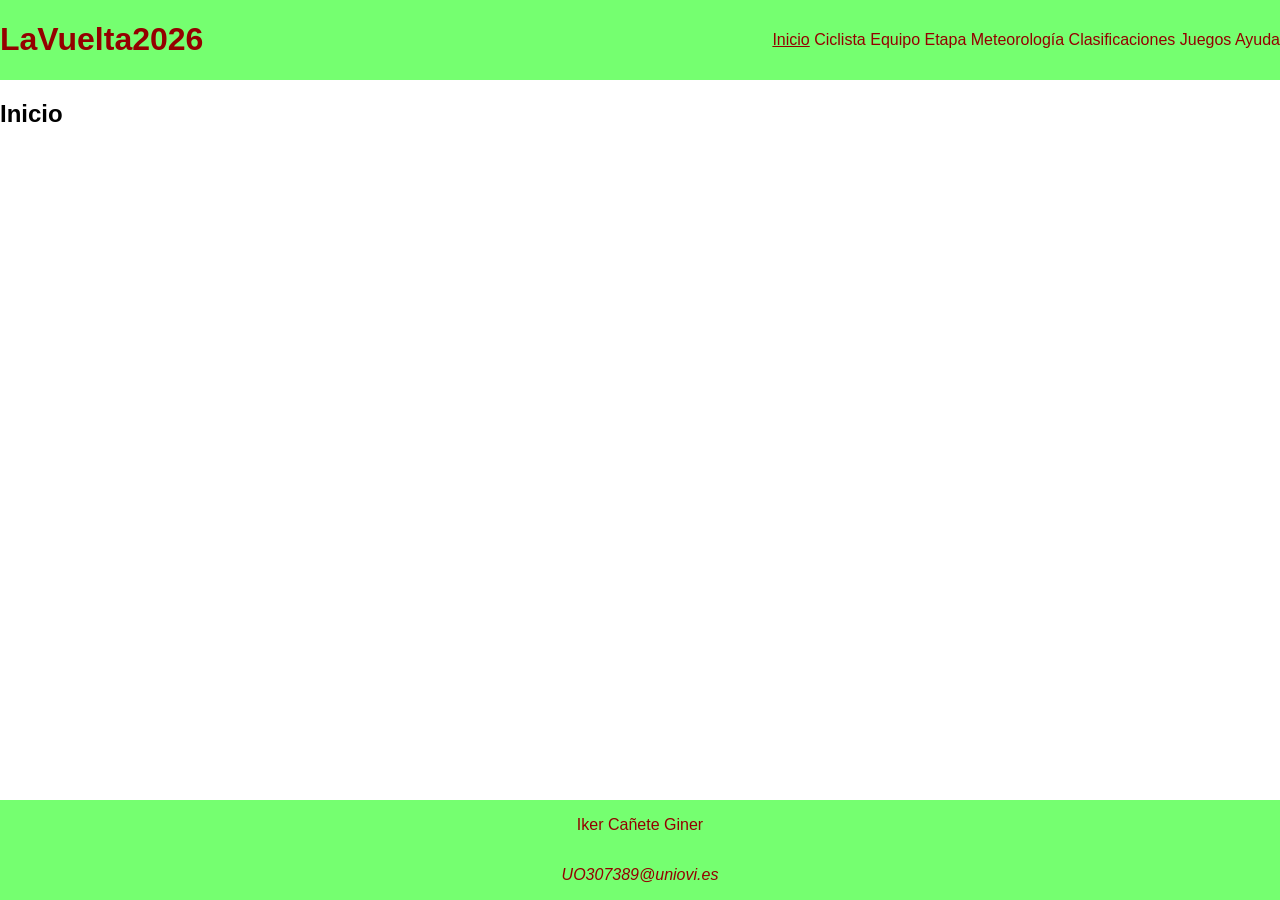
<file: index.html>
<!DOCTYPE HTML>

<html lang="es">
<head>
    <!-- Datos que describen el documento -->
    <meta charset="UTF-8" />
    <title>LaVuelta2026</title>

    <meta name="author" content="Iker Cañete Giner" />
    <meta name="description" content="Documento index del proyecto LaVuelta2026" />
    
    <meta name ="viewport" content ="width=device-width, initial-scale=1.0" />

    <!--Enlace a las hojas de estilo-->
    <link rel="stylesheet" type="text/css" href="estilo/estilo.css" />
    <link rel="stylesheet" type="text/css" href="estilo/layout.css" />
    <link rel="icon" href="multimedia/favicon.ico" />
</head>

<body>
   <!-- contenido de index.html  -->
    <header>
        <h1><a href="index.html">LaVuelta2026</a></h1>
        <nav>
            <a href="index.html" title="Menú principal" aria-current="page">Inicio</a>
            <a href="ciclista.html" title="Página del ciclista seleccionado">Ciclista</a>
            <a href="equipo.html" title="Página de equipo del ciclista">Equipo</a>
            <a href="etapa.html" title="Página de Etapa 13">Etapa</a>
            <a href="meteorologia.html" title="Página de la meteorologia">Meteorología</a>
            <a href="clasificaciones.html" title="Página de las clasificaciones">Clasificaciones</a>
            <a href="juegos.html" title="Página de juegos">Juegos</a>
            <a href="ayuda.html" title="Página de ayuda">Ayuda</a>
        </nav>
    </header>

    <main>
    <h2>Inicio</h2>
    </main>
    <footer>
        <p>Iker Cañete Giner</p>
        <address><p><a href="mailto:UO307389@uniovi.es">UO307389@uniovi.es</a></p></address>
    </footer>
</body>
</html>
</file>
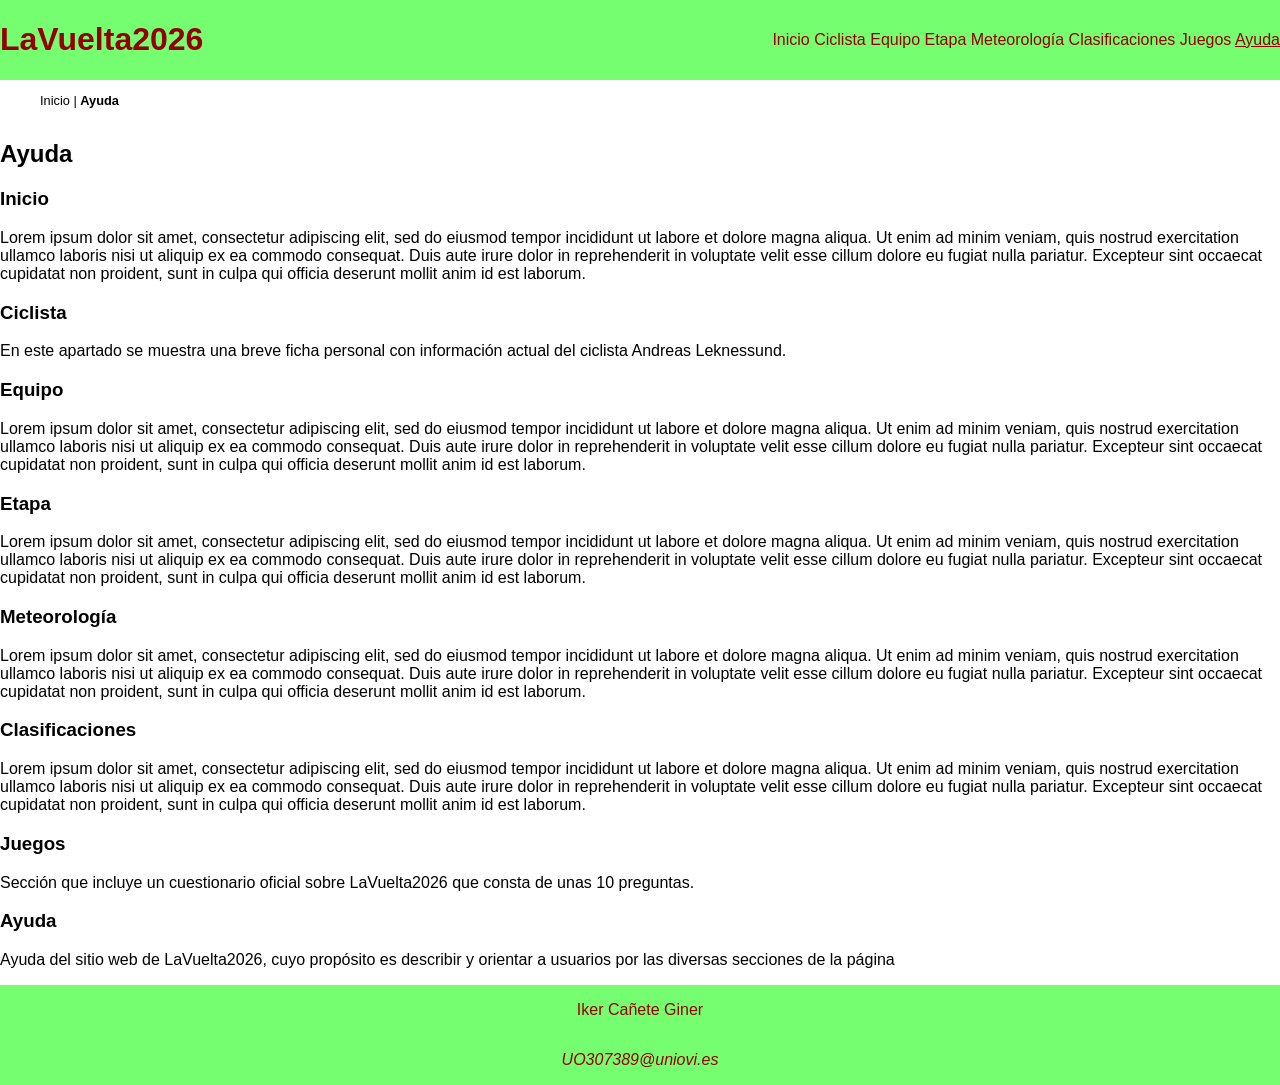
<file: ayuda.html>
<!DOCTYPE HTML>

<html lang="es">
<head>
    <!-- Datos que describen el documento -->
    <meta charset="UTF-8" />
    <title>LaVuelta2026:Ayuda</title>

    <meta name="author" content="Iker Cañete Giner" />
    <meta name="description" content="Documento ayuda.html del proyecto LaVuelta2026" />
   
    <meta name ="viewport" content ="width=device-width, initial-scale=1.0" />

    <!--Enlace a las hojas de estilo-->
    <link rel="stylesheet" type="text/css" href="estilo/estilo.css" />
    <link rel="stylesheet" type="text/css" href="estilo/layout.css" />
    <link rel="icon" href="multimedia/favicon.ico" />
</head>

<body>
   <!-- contenido de ayuda.html  -->
    <header>
        <h1><a href="index.html">LaVuelta2026</a></h1>
        <nav>
            <a href="index.html" title="Menú principal">Inicio</a>
            <a href="ciclista.html" title="Página del ciclista seleccionado">Ciclista</a>
            <a href="equipo.html" title="Página de equipo del ciclista">Equipo</a>
            <a href="etapa.html" title="Página de Etapa 13">Etapa</a>
            <a href="meteorologia.html" title="Página de la meteorologia">Meteorología</a>
            <a href="clasificaciones.html" title="Página de las clasificaciones">Clasificaciones</a>
            <a href="juegos.html" title="Página de juegos">Juegos</a>
            <a href="ayuda.html" title="Página de ayuda" aria-current="page">Ayuda</a>
        </nav>
    </header>

    <nav aria-label=”migas”>
        <ol>
            <li><a href="index.html"></a>Inicio</li>
            <li>|</li>
            <li>Ayuda</li>
        </ol>
    </nav>

    <main>
    <h2>Ayuda</h2>

    <section>
        <h3>Inicio</h3>
        <p>Lorem ipsum dolor sit amet, consectetur adipiscing elit, sed do eiusmod tempor incididunt ut
        labore et dolore magna aliqua. Ut enim ad minim veniam, quis nostrud exercitation ullamco
        laboris nisi ut aliquip ex ea commodo consequat. Duis aute irure dolor in reprehenderit in
        voluptate velit esse cillum dolore eu fugiat nulla pariatur. Excepteur sint occaecat cupidatat non
        proident, sunt in culpa qui officia deserunt mollit anim id est laborum.</p>
        <h3>Ciclista</h3>
        <p>En este apartado se muestra una breve ficha personal con información actual del ciclista Andreas Leknessund.</p>
        <h3>Equipo</h3>
        <p>Lorem ipsum dolor sit amet, consectetur adipiscing elit, sed do eiusmod tempor incididunt ut
        labore et dolore magna aliqua. Ut enim ad minim veniam, quis nostrud exercitation ullamco
        laboris nisi ut aliquip ex ea commodo consequat. Duis aute irure dolor in reprehenderit in
        voluptate velit esse cillum dolore eu fugiat nulla pariatur. Excepteur sint occaecat cupidatat non
        proident, sunt in culpa qui officia deserunt mollit anim id est laborum.</p>
        <h3>Etapa</h3>
        <p>Lorem ipsum dolor sit amet, consectetur adipiscing elit, sed do eiusmod tempor incididunt ut
        labore et dolore magna aliqua. Ut enim ad minim veniam, quis nostrud exercitation ullamco
        laboris nisi ut aliquip ex ea commodo consequat. Duis aute irure dolor in reprehenderit in
        voluptate velit esse cillum dolore eu fugiat nulla pariatur. Excepteur sint occaecat cupidatat non
        proident, sunt in culpa qui officia deserunt mollit anim id est laborum.</p>
        <h3>Meteorología</h3>
        <p>Lorem ipsum dolor sit amet, consectetur adipiscing elit, sed do eiusmod tempor incididunt ut
        labore et dolore magna aliqua. Ut enim ad minim veniam, quis nostrud exercitation ullamco
        laboris nisi ut aliquip ex ea commodo consequat. Duis aute irure dolor in reprehenderit in
        voluptate velit esse cillum dolore eu fugiat nulla pariatur. Excepteur sint occaecat cupidatat non
        proident, sunt in culpa qui officia deserunt mollit anim id est laborum.</p>
        <h3>Clasificaciones</h3>
        <p>Lorem ipsum dolor sit amet, consectetur adipiscing elit, sed do eiusmod tempor incididunt ut
        labore et dolore magna aliqua. Ut enim ad minim veniam, quis nostrud exercitation ullamco
        laboris nisi ut aliquip ex ea commodo consequat. Duis aute irure dolor in reprehenderit in
        voluptate velit esse cillum dolore eu fugiat nulla pariatur. Excepteur sint occaecat cupidatat non
        proident, sunt in culpa qui officia deserunt mollit anim id est laborum.</p>
        <h3>Juegos</h3>
        <p>Sección que incluye un cuestionario oficial sobre LaVuelta2026 que consta de unas 10 preguntas.</p>
        <h3>Ayuda</h3>
        <p>Ayuda del sitio web de LaVuelta2026, cuyo propósito es describir y orientar a usuarios por las diversas secciones de la página</p>
    </section>
    </main>
    <footer>
        <p>Iker Cañete Giner</p>
        <address><p><a href="mailto:UO307389@uniovi.es">UO307389@uniovi.es</a></p></address>
    </footer>
</body>
</html>
</file>
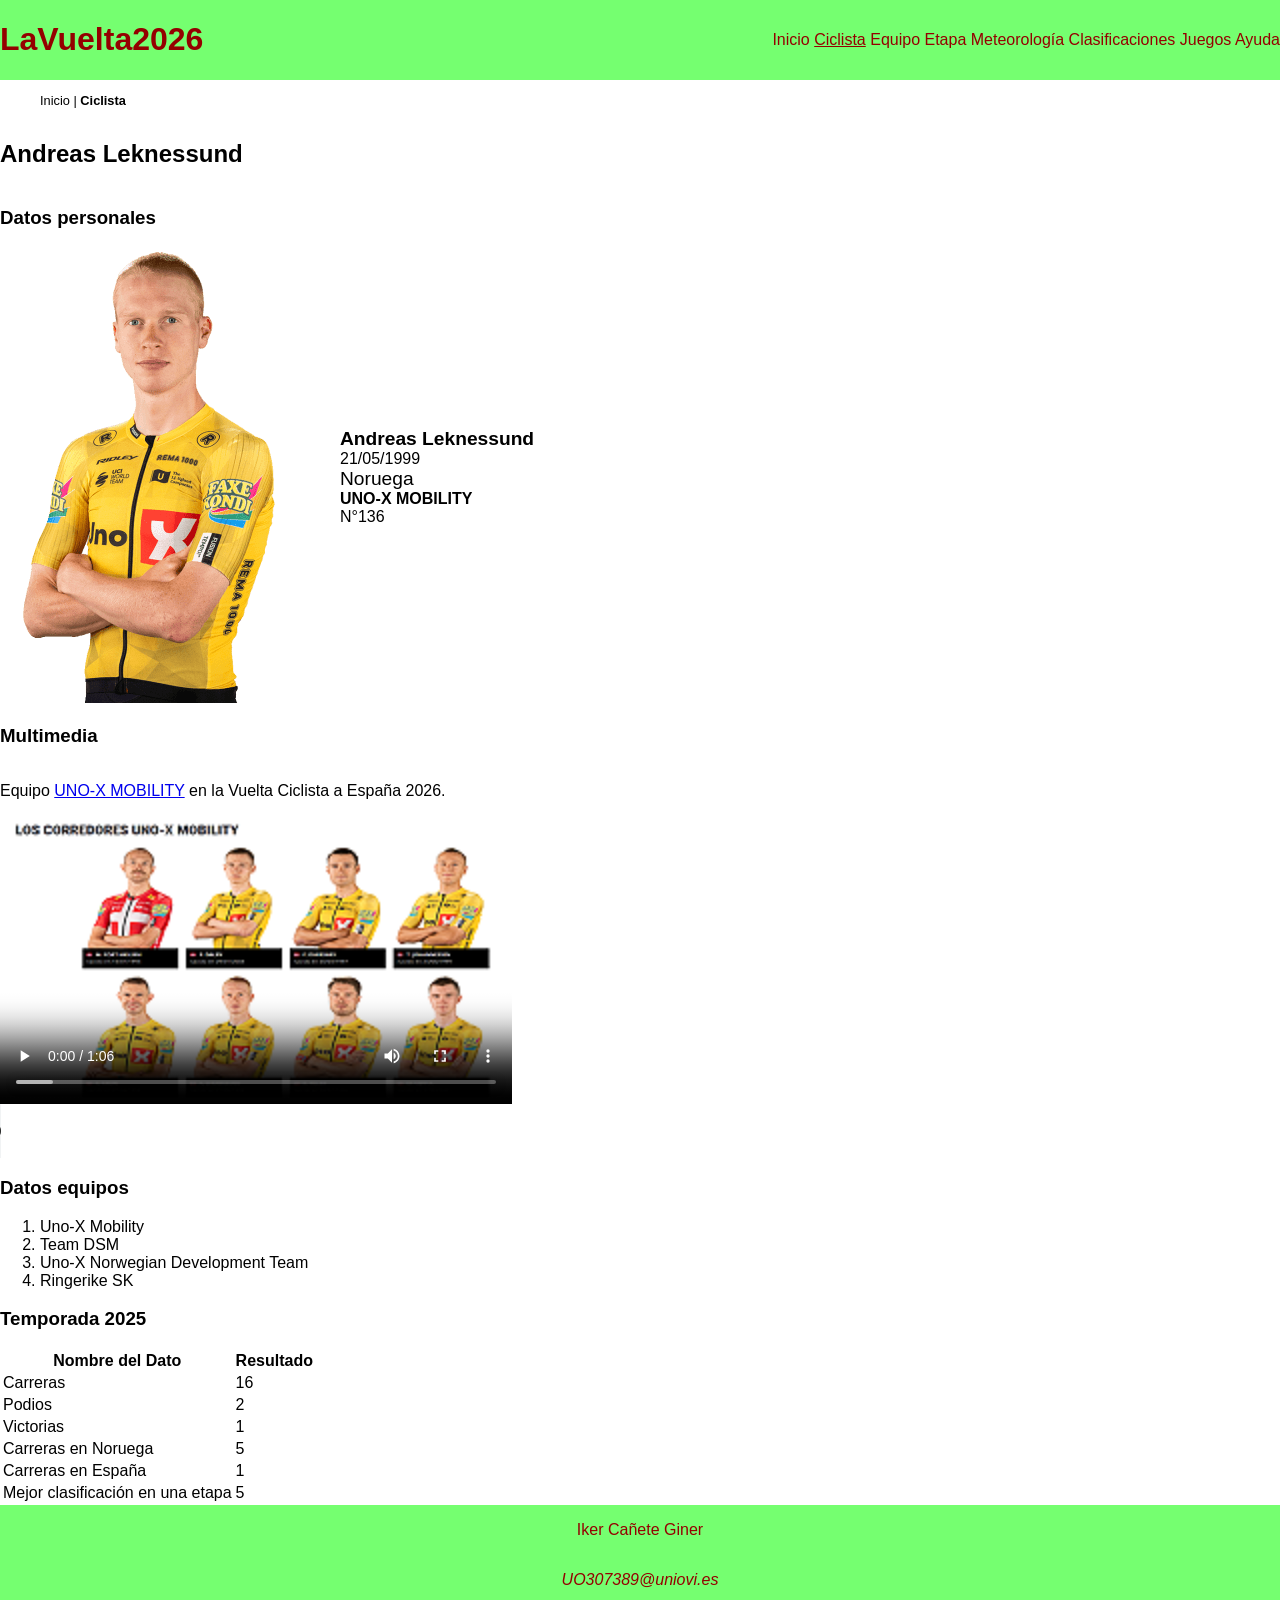
<file: ciclista.html>
<!DOCTYPE HTML>

<html lang="es">
<head>
    <!-- Datos que describen el documento -->
    <meta charset="UTF-8" />
    <title>LaVuelta2026:Ciclista</title>

    <meta name="author" content="Iker Cañete Giner" />
    <meta name="description" content="Documento cilcista.html del proyecto LaVuelta2026" />
    
    <meta name ="viewport" content ="width=device-width, initial-scale=1.0" />

    <!--Enlace a las hojas de estilo-->
    <link rel="stylesheet" type="text/css" href="estilo/estilo.css" />
    <link rel="stylesheet" type="text/css" href="estilo/layout.css" />
    <link rel="icon" href="multimedia/favicon.ico" />
</head>

<body>
   <!-- contenido de ciclista.html  -->
    <header>
        <h1><a href="index.html">LaVuelta2026</a></h1>
        <nav>
            <a href="index.html" title="Menú principal">Inicio</a>
            <a href="ciclista.html" title="Página del ciclista seleccionado" aria-current="page">Ciclista</a>
            <a href="equipo.html" title="Página de equipo del ciclista">Equipo</a>
            <a href="etapa.html" title="Página de Etapa 13">Etapa</a>
            <a href="meteorologia.html" title="Página de la meteorologia">Meteorología</a>
            <a href="clasificaciones.html" title="Página de las clasificaciones">Clasificaciones</a>
            <a href="juegos.html" title="Página de juegos">Juegos</a>
            <a href="ayuda.html" title="Página de ayuda">Ayuda</a>
        </nav>
    </header>

    <nav aria-label=”migas”>
        <ol>
            <li><a href="index.html"></a>Inicio</li>
            <li>|</li>
            <li>Ciclista</li>
        </ol>
    </nav>

    <main>
    <h2>Andreas Leknessund</h2>

    <section>
        <h3>Datos personales</h3>

        <ul>
            <li>Andreas Leknessund</li>
            <li>21/05/1999</li>
            <li>Noruega</li>
            <li>UNO-X MOBILITY</li>
            <li>N°136</li>
        </ul>

        <picture>
            <source srcset="multimedia/ciclista_2.png" media="(max-width: 1024px)" width="300" height="316">
            <source srcset="multimedia/ciclista_3.png" media="(max-width: 768px)" width="221" height="225">
            <img src="multimedia/ciclista.png" width="300" height="455" alt="Fotografía de Andreas Leknessund"/>
        </picture>
    </section>

    <section>
        <h3>Multimedia</h3>
        <p>Equipo <a href="https://www.lavuelta.es/es/equipo/UXM/uno-x-mobility">UNO-X MOBILITY</a> en la Vuelta Ciclista a España 2026.</p>
        <video controls poster="multimedia/poster.png">
            <source src="multimedia/presentacion.mp4" type="video/mp4">
            <source src="multimedia/presentacion.webm" type="video/webm">

        </video>
        <audio controls>
            <source src="multimedia/historia.mp3" type="audio/mpeg">
            <source src="multimedia/historia.wav" type="audio/wav">
        </audio>
    </section>

    <section>
        <h3>Datos equipos</h3>

        <ol>
            <li>Uno-X Mobility</li>
            <li>Team DSM</li>
            <li>Uno-X Norwegian Development Team</li>
            <li>Ringerike SK</li>
        </ol>
    </section>

    <section>
        <h3>Temporada 2025</h3>
        <table>
            <tr>
                <th id="dtnm" scope="col">Nombre del Dato</th>
                <th id="res" scope="col">Resultado</th>
            </tr>
            <tr>
                <td headers="dtnm">Carreras</td>
                <td headers="res">16</td>
            </tr>
            <tr>
                <td headers="dtnm">Podios</td>
                <td headers="res">2</td>
            </tr>
            <tr>
                <td headers="dtnm">Victorias</td>
                <td headers="res">1</td>
            </tr>
            <tr>
                <td headers="dtnm">Carreras en Noruega</td>
                <td headers="res">5</td>
            </tr>
            <tr>
                <td headers="dtnm">Carreras en España</td>
                <td headers="res">1</td>
            </tr>
            <tr>
                <td headers="dtnm">Mejor clasificación en una etapa</td>
                <td headers="res">5</td>
            </tr>
        </table>
    </section>
    </main>
    <footer>
        <p>Iker Cañete Giner</p>
        <address><p><a href="mailto:UO307389@uniovi.es">UO307389@uniovi.es</a></p></address>
    </footer>
</body>
</html>
</file>
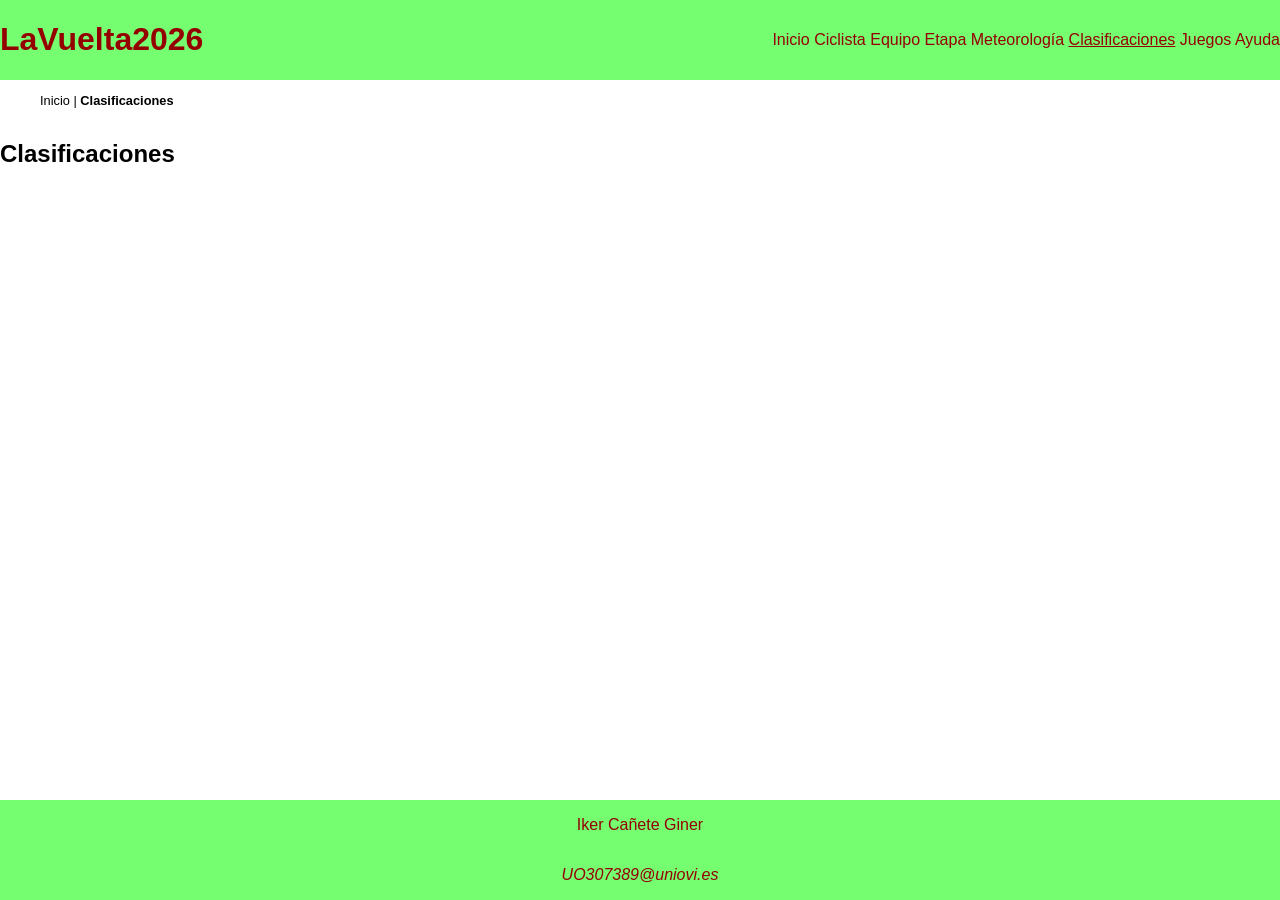
<file: clasificaciones.html>
<!DOCTYPE HTML>

<html lang="es">
<head>
    <!-- Datos que describen el documento -->
    <meta charset="UTF-8" />
    <title>LaVuelta2026: Clasificaciones</title>

    <meta name="author" content="Iker Cañete Giner" />
    <meta name="description" content="Documento clasificaciones.html del proyecto LaVuelta2026" />

    <meta name ="viewport" content ="width=device-width, initial-scale=1.0" />

    <!--Enlace a las hojas de estilo-->
    <link rel="stylesheet" type="text/css" href="estilo/estilo.css" />
    <link rel="stylesheet" type="text/css" href="estilo/layout.css" />
    <link rel="icon" href="multimedia/favicon.ico" />
</head>

<body>
   <!-- contenido de clasificaciones.html  -->
    <header>
        <h1><a href="index.html">LaVuelta2026</a></h1>
        <nav>
            <a href="index.html" title="Menú principal">Inicio</a>
            <a href="ciclista.html" title="Página del ciclista seleccionado">Ciclista</a>
            <a href="equipo.html" title="Página de equipo del ciclista">Equipo</a>
            <a href="etapa.html" title="Página de Etapa 13">Etapa</a>
            <a href="meteorologia.html" title="Página de la meteorologia">Meteorología</a>
            <a href="clasificaciones.html" title="Página de las clasificaciones" aria-current="page">Clasificaciones</a>
            <a href="juegos.html" title="Página de juegos">Juegos</a>
            <a href="ayuda.html" title="Página de ayuda">Ayuda</a>
        </nav>
    </header>

    <nav aria-label=”migas”>
        <ol>
            <li><a href="index.html"></a>Inicio</li>
            <li>|</li>
            <li>Clasificaciones</li>
        </ol>
    </nav>

    <main>
    <h2>Clasificaciones</h2>
    </main>
    <footer>
        <p>Iker Cañete Giner</p>
        <address><p><a href="mailto:UO307389@uniovi.es">UO307389@uniovi.es</a></p></address>
    </footer>
</body>
</html>
</file>
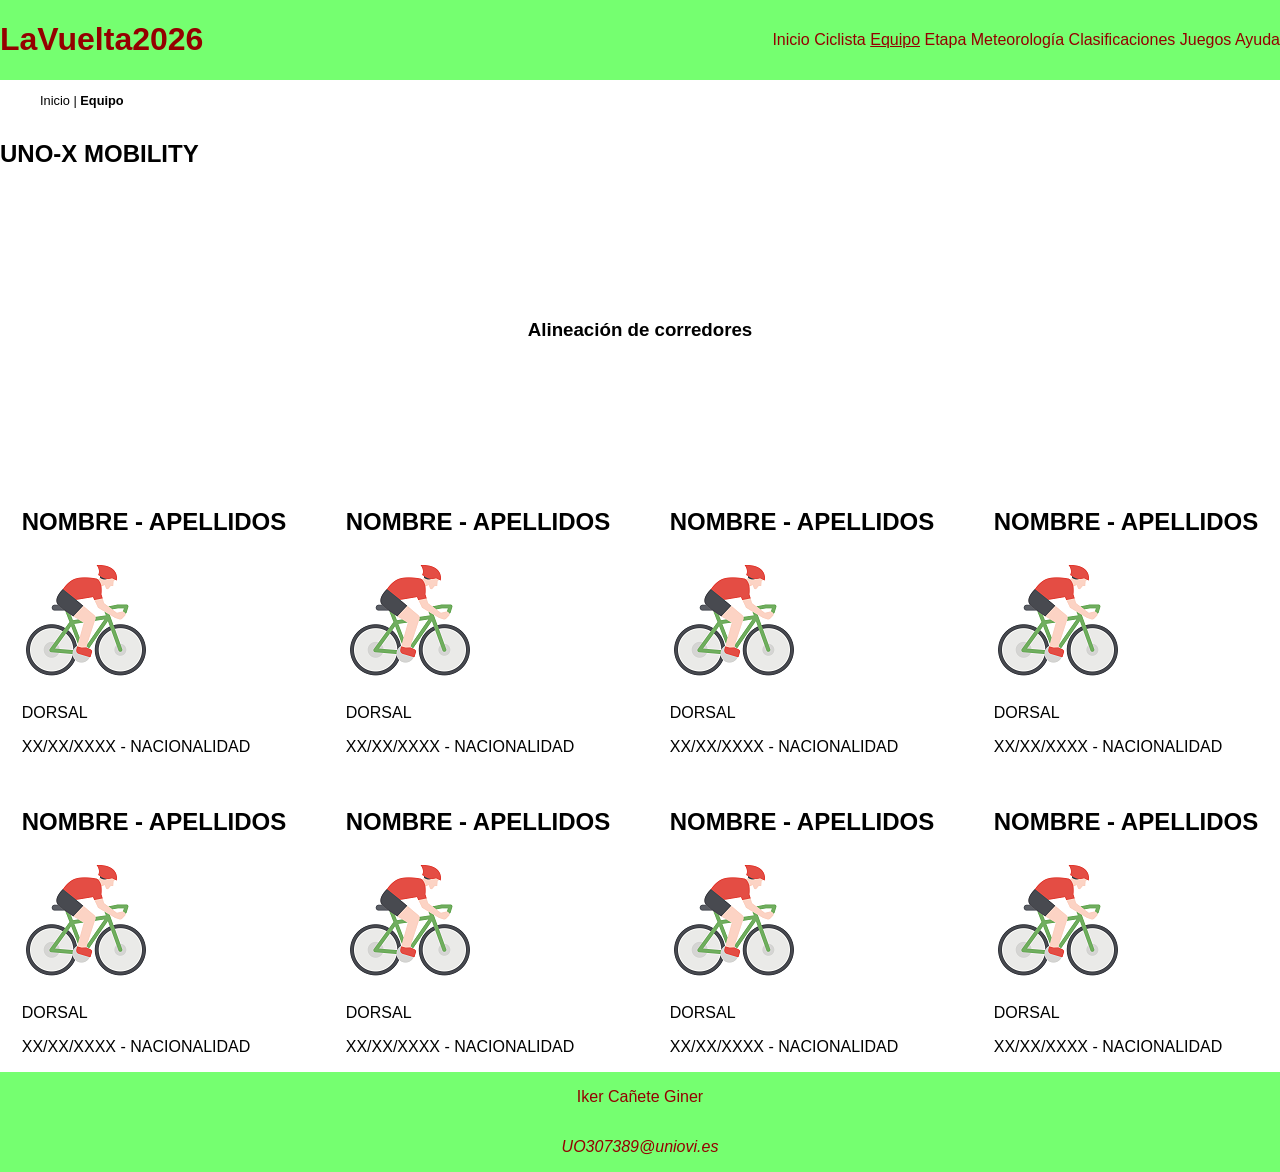
<file: equipo.html>
<!DOCTYPE HTML>

<html lang="es">
<head>
    <!-- Datos que describen el documento -->
    <meta charset="UTF-8" />
    <title>LaVuelta2026: Equipo</title>

    <meta name="author" content="Iker Cañete Giner" />
    <meta name="description" content="Documento equipo.html del proyecto LaVuelta2026" />
    
    <meta name ="viewport" content ="width=device-width, initial-scale=1.0" />

    <!--Enlace a las hojas de estilo-->
    <link rel="stylesheet" type="text/css" href="estilo/estilo.css" />
    <link rel="stylesheet" type="text/css" href="estilo/layout.css" />
    <link rel="icon" href="multimedia/favicon.ico" />
</head>

<body>
   <!-- contenido de Equipo.html  -->
    <header>
        <h1><a href="index.html">LaVuelta2026</a></h1>
        <nav>
            <a href="index.html" title="Menú principal">Inicio</a>
            <a href="ciclista.html" title="Página del ciclista seleccionado">Ciclista</a>
            <a href="equipo.html" title="Página de equipo del ciclista" aria-current="page">Equipo</a>
            <a href="etapa.html" title="Página de Etapa 13">Etapa</a>
            <a href="meteorologia.html" title="Página de la meteorologia">Meteorología</a>
            <a href="clasificaciones.html" title="Página de las clasificaciones">Clasificaciones</a>
            <a href="juegos.html" title="Página de juegos">Juegos</a>
            <a href="ayuda.html" title="Página de ayuda">Ayuda</a>
        </nav>
    </header>
    <nav aria-label=”migas”>
        <ol>
            <li><a href="index.html"></a>Inicio</li>
            <li>|</li>
            <li>Equipo</li>
        </ol>
    </nav>
    <main>
    <h2>UNO-X MOBILITY</h2>
    <section>
        <h3>Alineación de corredores</h3>
        <article>
            <h2>NOMBRE - APELLIDOS</h2>
            <img src="multimedia/icono.png" width="128" height="128" alt="Nombre del ciclista"/>
            <p>DORSAL</p>
            <p>XX/XX/XXXX - NACIONALIDAD</p>
        </article>
        <article>
            <h2>NOMBRE - APELLIDOS</h2>
            <img src="multimedia/icono.png" width="128" height="128" alt="Nombre del ciclista"/>
            <p>DORSAL</p>
            <p>XX/XX/XXXX - NACIONALIDAD</p>
        </article>
        <article>
            <h2>NOMBRE - APELLIDOS</h2>
            <img src="multimedia/icono.png" width="128" height="128" alt="Nombre del ciclista"/>
            <p>DORSAL</p>
            <p>XX/XX/XXXX - NACIONALIDAD</p>
        </article>
        <article>
            <h2>NOMBRE - APELLIDOS</h2>
            <img src="multimedia/icono.png" width="128" height="128" alt="Nombre del ciclista"/>
            <p>DORSAL</p>
            <p>XX/XX/XXXX - NACIONALIDAD</p>
        </article>
        <article>
            <h2>NOMBRE - APELLIDOS</h2>
            <img src="multimedia/icono.png" width="128" height="128" alt="Nombre del ciclista"/>
            <p>DORSAL</p>
            <p>XX/XX/XXXX - NACIONALIDAD</p>
        </article>
        <article>
            <h2>NOMBRE - APELLIDOS</h2>
            <img src="multimedia/icono.png" width="128" height="128" alt="Nombre del ciclista"/>
            <p>DORSAL</p>
            <p>XX/XX/XXXX - NACIONALIDAD</p>
        </article>
        <article>
            <h2>NOMBRE - APELLIDOS</h2>
            <img src="multimedia/icono.png" width="128" height="128" alt="Nombre del ciclista"/>
            <p>DORSAL</p>
            <p>XX/XX/XXXX - NACIONALIDAD</p>
        </article>
        <article>
            <h2>NOMBRE - APELLIDOS</h2>
            <img src="multimedia/icono.png" width="128" height="128" alt="Nombre del ciclista"/>
            <p>DORSAL</p>
            <p>XX/XX/XXXX - NACIONALIDAD</p>
        </article>
    </section>
    </main>
    <footer>
        <p>Iker Cañete Giner</p>
        <address><p><a href="mailto:UO307389@uniovi.es">UO307389@uniovi.es</a></p></address>
    </footer>
</body>
</html>
</file>
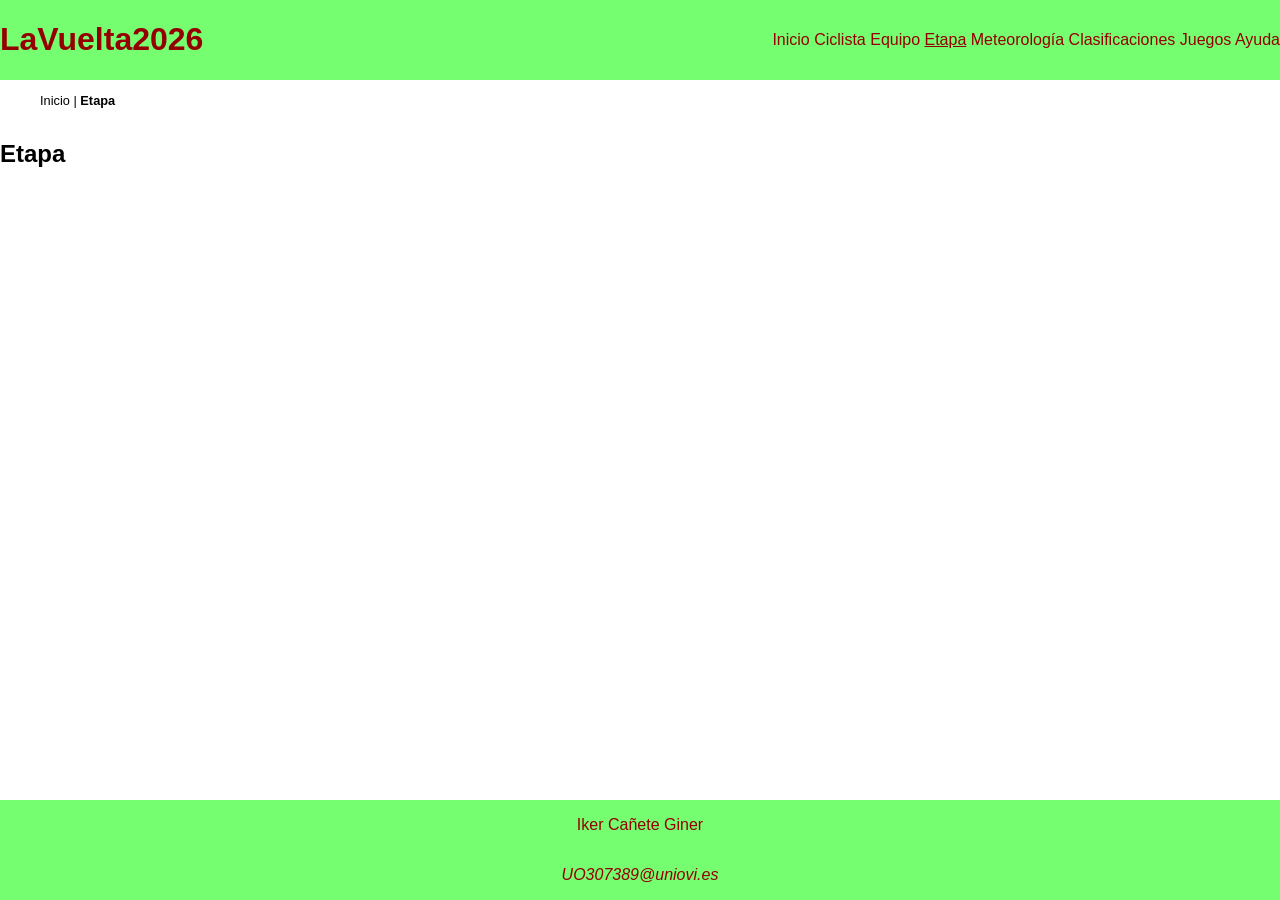
<file: etapa.html>
<!DOCTYPE HTML>

<html lang="es">
<head>
    <!-- Datos que describen el documento -->
    <meta charset="UTF-8" />
    <title>LaVuelta2026: Etapa</title>

    <meta name="author" content="Iker Cañete Giner" />
    <meta name="description" content="Documento etapa.html del proyecto LaVuelta2026" />
    
    <meta name ="viewport" content ="width=device-width, initial-scale=1.0" />

    <!--Enlace a las hojas de estilo-->
    <link rel="stylesheet" type="text/css" href="estilo/estilo.css" />
    <link rel="stylesheet" type="text/css" href="estilo/layout.css" />
    <link rel="icon" href="multimedia/favicon.ico" />
</head>

<body>
   <!-- contenido de etapa.html  -->
    <header>
        <h1><a href="index.html">LaVuelta2026</a></h1>
        <nav>
            <a href="index.html" title="Menú principal">Inicio</a>
            <a href="ciclista.html" title="Página del ciclista seleccionado">Ciclista</a>
            <a href="equipo.html" title="Página de equipo del ciclista">Equipo</a>
            <a href="etapa.html" title="Página de Etapa 13" aria-current="page">Etapa</a>
            <a href="meteorologia.html" title="Página de la meteorologia">Meteorología</a>
            <a href="clasificaciones.html" title="Página de las clasificaciones">Clasificaciones</a>
            <a href="juegos.html" title="Página de juegos">Juegos</a>
            <a href="ayuda.html" title="Página de ayuda">Ayuda</a>
        </nav>
    </header>

    <nav aria-label=”migas”>
        <ol>
            <li><a href="index.html"></a>Inicio</li>
            <li>|</li>
            <li>Etapa</li>
        </ol>
    </nav>

    <main>
    <h2>Etapa</h2>
    </main>
    <footer>
        <p>Iker Cañete Giner</p>
        <address><p><a href="mailto:UO307389@uniovi.es">UO307389@uniovi.es</a></p></address>
    </footer>
</body>
</html>
</file>
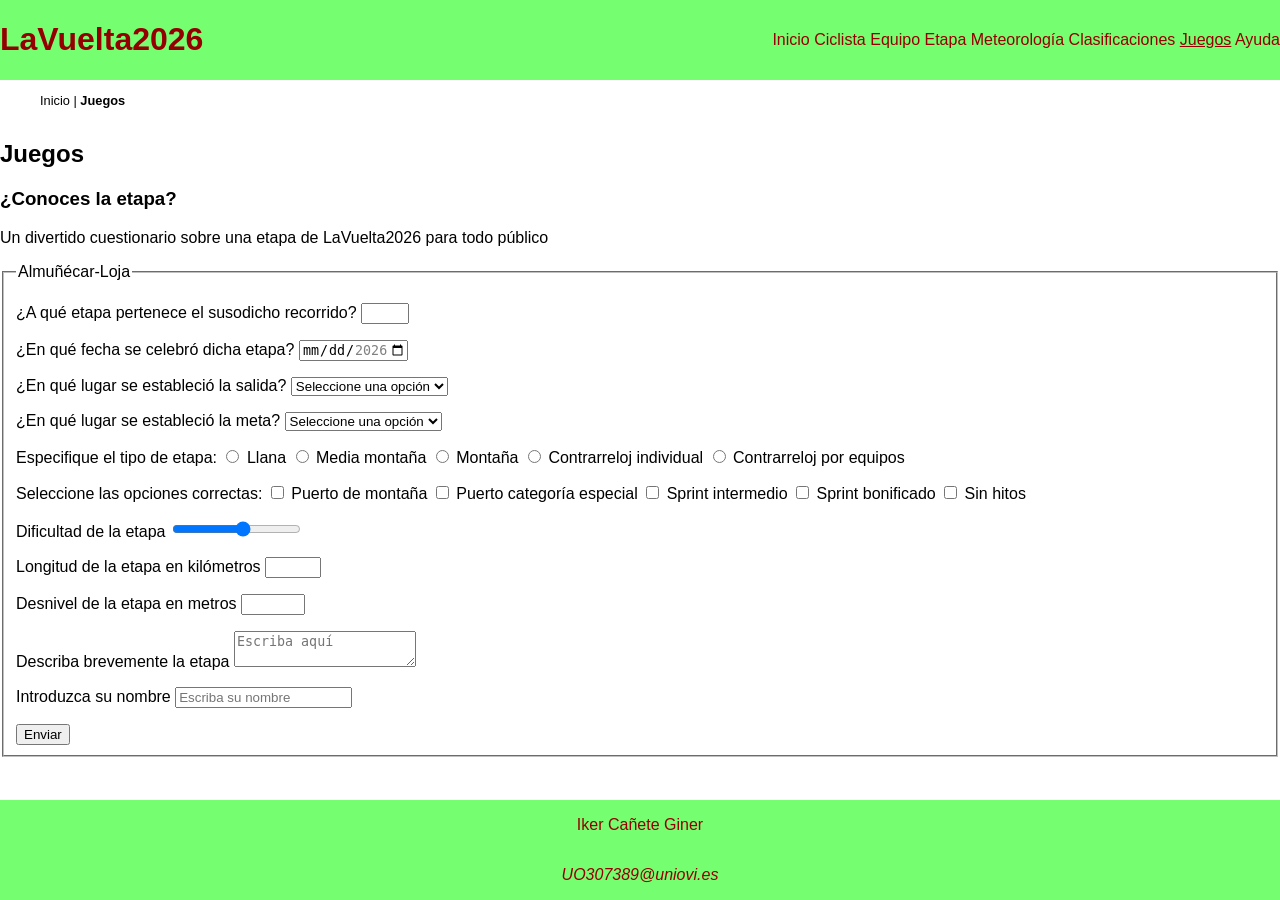
<file: juegos.html>
<!DOCTYPE HTML>

<html lang="es">
<head>
    <!-- Datos que describen el documento -->
    <meta charset="UTF-8" />
    <title>LaVuelta2026: Juegos</title>

    <meta name="author" content="Iker Cañete Giner" />
    <meta name="description" content="Documento juegos del proyecto LaVuelta2026" />
   
    <meta name ="viewport" content ="width=device-width, initial-scale=1.0" />

    <!--Enlace a las hojas de estilo-->
    <link rel="stylesheet" type="text/css" href="estilo/estilo.css" />
    <link rel="stylesheet" type="text/css" href="estilo/layout.css" />
    <link rel="icon" href="multimedia/favicon.ico" />
</head>

<body>
   <!-- contenido de juegos.html  -->
    <header>
        <h1><a href="index.html">LaVuelta2026</a></h1>
        <nav>
            <a href="index.html" title="Menú principal">Inicio</a>
            <a href="ciclista.html" title="Página del ciclista seleccionado">Ciclista</a>
            <a href="equipo.html" title="Página de equipo del ciclista">Equipo</a>
            <a href="etapa.html" title="Página de Etapa 13">Etapa</a>
            <a href="meteorologia.html" title="Página de la meteorologia">Meteorología</a>
            <a href="clasificaciones.html" title="Página de las clasificaciones">Clasificaciones</a>
            <a href="juegos.html" title="Página de juegos" aria-current="page">Juegos</a>
            <a href="ayuda.html" title="Página de ayuda">Ayuda</a>
        </nav>
    </header>

    <nav aria-label=”migas”>
        <ol>
            <li><a href="index.html"></a>Inicio</li>
            <li>|</li>
            <li>Juegos</li>
        </ol>
    </nav>

    <main>
    <h2>Juegos</h2>
    <h3>¿Conoces la etapa?</h3>
    <p>Un divertido cuestionario sobre una etapa de LaVuelta2026 para todo público</p>
    <form>
        <fieldset>
            <legend>Almuñécar-Loja</legend>
            <p>
                <label for="numero_etapa">¿A qué etapa pertenece el susodicho recorrido?</label>
                <input id="numero_etapa" name="num_etapa" type="number" min="1" max="21"/>
            </p>
            <p>
                <label for="fecha_etapa">¿En qué fecha se celebró dicha etapa?</label>
                <input id="fecha_etapa" name="fecha" type="date" min="2026-01-01" max="2026-12-31"/>
            </p>
            <p>
                <label for="lugar_etapa">¿En qué lugar se estableció la salida?</label>
                <select id="lugar_etapa">
                    <option>Seleccione una opción</option>
                    <option value="1">Palma del río</option>
                    <option value="2">Jaén</option>
                    <option value="3">Almuñécar</option>
                    <option value="4">Cartagena</option>

                </select>
            </p>
            <p>
                <label for="meta_etapa">¿En qué lugar se estableció la meta?</label>
                <select id="meta_etapa">
                    <option>Seleccione una opción</option>
                    <option value="1">Lorca</option>
                    <option value="2">Loja</option>
                    <option value="3">Elche de la Sierra</option>
                    <option value="4">Calar Alto</option>
                </select>
            </p>
            <p>
                <label for="radio1">Especifique el tipo de etapa:</label>
                <input type="radio" id="radio1" name="tipo-etapa"/>
                <label for="radio1">Llana</label>
                <input type="radio" id="radio2" name="tipo-etapa"/>
                <label for="radio2">Media montaña</label>
                <input type="radio" id="radio3" name="tipo-etapa"/>
                <label for="radio3">Montaña</label>
                <input type="radio" id="radio4" name="tipo-etapa"/>
                <label for="radio4">Contrarreloj individual</label>
                <input type="radio" id="radio5" name="tipo-etapa"/>
                <label for="radio5">Contrarreloj por equipos</label>
                
            </p>
            <p>
                <label for="hito1">Seleccione las opciones correctas:</label>
                <input id="hito1" type="checkbox" name="hito"/>
                <label for="hito1">Puerto de montaña</label>
                <input id="hito2" type="checkbox" name="hito"/>
                <label for="hito2">Puerto categoría especial</label>
                <input id="hito3" type="checkbox" name="hito"/>
                <label for="hito3">Sprint intermedio</label>
                <input id="hito4" type="checkbox" name="hito"/>
                <label for="hito4">Sprint bonificado</label>
                <input id="hito5" type="checkbox" name="hito"/>
                <label for="hito5">Sin hitos</label>
            </p>
            <p>
                <label for="rango">Dificultad de la etapa</label>
                <input id="rango" name="dificultad" type="range" min="1" max="10" step="1"/>
            </p>
            <p>
                <label for="numb">Longitud de la etapa en kilómetros</label>
                <input id="numb" name="longitud" type="number" min="5" max="250"/>
            </p>
            <p>
                <label for="des">Desnivel de la etapa en metros</label>
                <input id="des" name="desnivel" type="number" min="1000" max="5000"/>
            </p>
            <p>
                <label for="txt">Describa brevemente la etapa</label>
                <textarea id="txt" name="textarea" maxlength="400" placeholder="Escriba aquí"></textarea>
            </p>
            <p>
                <label for="txt_n">Introduzca su nombre</label>
                <input id="txt_n" type="text" name="txt_name" placeholder="Escriba su nombre" maxlength="50"/>
            </p>

            <button type="submit" name="button">Enviar</button>
        </fieldset>
    </form>
    </main>
    <footer>
        <p>Iker Cañete Giner</p>
        <address><p><a href="mailto:UO307389@uniovi.es">UO307389@uniovi.es</a></p></address>
    </footer>
</body>
</html>
</file>
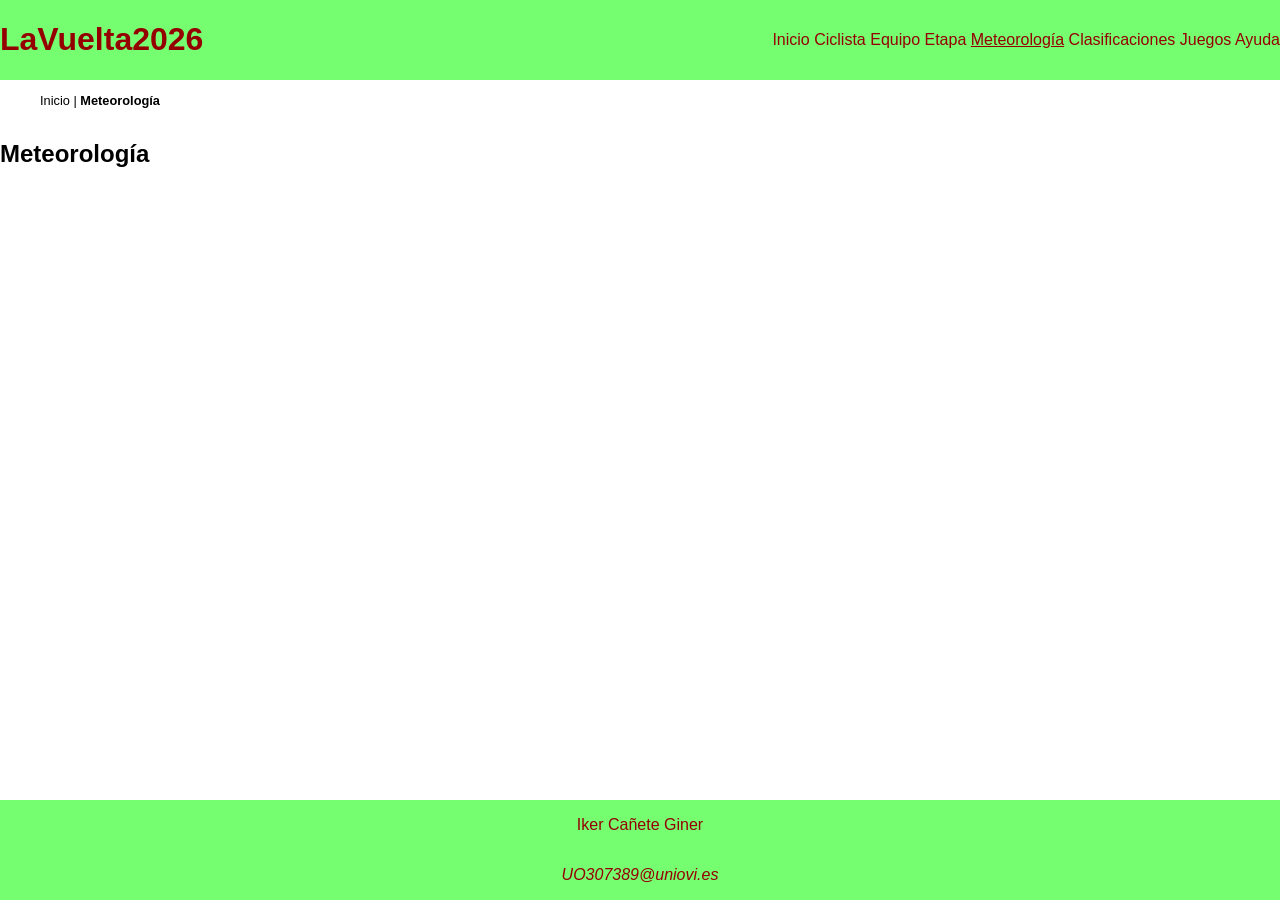
<file: meteorologia.html>
<!DOCTYPE HTML>

<html lang="es">
<head>
    <!-- Datos que describen el documento -->
    <meta charset="UTF-8" />
    <title>LaVuelta2026: Meteo</title>

    <meta name="author" content="Iker Cañete Giner" />
    <meta name="description" content="Documento meteorología del proyecto LaVuelta2026" />
    
    <meta name ="viewport" content ="width=device-width, initial-scale=1.0" />

    <!--Enlace a las hojas de estilo-->
    <link rel="stylesheet" type="text/css" href="estilo/estilo.css" />
    <link rel="stylesheet" type="text/css" href="estilo/layout.css" />
    <link rel="icon" href="multimedia/favicon.ico" />
</head>

<body>
   <!-- contenido de meteorología.html  -->
    <header>
        <h1><a href="index.html">LaVuelta2026</a></h1>
        <nav>
            <a href="index.html" title="Menú principal">Inicio</a>
            <a href="ciclista.html" title="Página del ciclista seleccionado">Ciclista</a>
            <a href="equipo.html" title="Página de equipo del ciclista">Equipo</a>
            <a href="etapa.html" title="Página de Etapa 13">Etapa</a>
            <a href="meteorologia.html" title="Página de la meteorologia" aria-current="page">Meteorología</a>
            <a href="clasificaciones.html" title="Página de las clasificaciones">Clasificaciones</a>
            <a href="juegos.html" title="Página de juegos">Juegos</a>
            <a href="ayuda.html" title="Página de ayuda">Ayuda</a>
        </nav>
    </header>

    <nav aria-label=”migas”>
        <ol>
            <li><a href="index.html"></a>Inicio</li>
            <li>|</li>
            <li>Meteorología</li>
        </ol>
    </nav>

    <main>
    <h2>Meteorología</h2>
    </main>
    <footer>
        <p>Iker Cañete Giner</p>
        <address><p><a href="mailto:UO307389@uniovi.es">UO307389@uniovi.es</a></p></address>
    </footer>
</body>
</html>
</file>
<file: estilo/estilo.css>
/* ***************************************/
/*             LaVuelta2026              */
/*          Estilos generales            */
/* ***************************************/
/*    DATOS ESTUDIANTE                   */
/* --------------------------------------*/
/*  Nombre y Apellidos: Iker Cañete Giner*/
/*  Correo electrónico (uniovi): UO307389*/
/*  Grupo de laboratorio:   L-10         */
/* ***************************************/

/*Especificidad: c*/
body {
    font-family: 'Lucida Grande', Arial, sans-serif;
    background-color: var(--color-blanco);
    color: var(--color-negro);
}

/*Gama cromática
Color principal (#75FF70)
    Contraste de 7.21:1 con color secundario
    Contraste de 16.29:1 con negro

Color secundario (#940000)
    Contraste de 7.21:1 con color principal
    Contraste de 9.29:1 con blanco
*/

/*Especificidad: 010*/
:root{
    --color-principal: #75FF70;
    --color-secundario: #940000;
    --color-blanco: #FFFFFF;
    --color-negro: #000000;
}

/*Especificidad: 001*/
header, footer {
    background-color: var(--color-principal);
    color: var(--color-secundario);
}

/*Especificidad: 002,002*/
header a, footer a {
    color: var(--color-secundario); /*ADVERTENCIA: color principal de fondo heredado de header y footer*/
    text-decoration-line: none;
}

/*Especificidad: 001*/
h2, h3, h4, h5, h6 {
    color:var(--color-negro);
}

/*Especificidad: 011*/
a[aria-current]{
    text-decoration-line: underline;
}

/*Especificidad: 003*/
header + nav > ol{
    font-size: 0.8em;
    list-style: none;
}

/*Especificidad: 003*/
nav > ol > li{
    display: inline;
}

/*Especificidad: 013*/
nav > ol > li:last-child{
    font-weight: bold;
}

/*Especificidad: 014*/
section:has(ul) > ul>li:first-child{
    font-size: 1.2em;
    font-weight: bold;
}

/*Especificidad: 014*/
section:has(ul) > ul>li:nth-child(3){
    font-size: 1.2em;
}

/*Especificidad: 014*/
section:has(ul) > ul>li:nth-child(4){
    font-weight: bold;
}
</file>
<file: estilo/layout.css>
/* ***************************************/
/*           LaVuelta2026                */
/*          Estilos layout               */
/* ***************************************/
/*    DATOS ESTUDIANTE                   */
/* --------------------------------------*/
/*  Nombre y Apellidos:                  */
/*  Correo electrónico (uniovi):         */
/*  Grupo de laboratorio:                */
/* ***************************************/

/*Especificidad: 002*/
section:has(picture){
    display: flex;
    flex-wrap: wrap;
    align-items: center;
}

/*Especificidad: 003*/
section:has(picture) > h3{
    flex-basis: 100%;
}
/* Especificidad: 013 */
section:has(picture) > picture {
    order: 1;
}
/* Especificidad: 013 */
section:has(picture) > ul {
    order: 2;
    list-style: none;
}

/*Especificidad: 002*/
section:has(audio){
    display: flex;
    flex-direction: column;
    align-items: flex-start;
}

/*Especificidad: 011*/
section:has(> article:nth-child(7)){
    display: grid;
    grid-template-columns: repeat(4, 1fr);
    grid-template-rows: repeat(3, 1fr);
    justify-items: center;
    align-items: center;
    gap: 1em;
}

/*Especificidad: 021*/
section:has(> article:nth-child(7)) > :first-child {
    grid-column: 1 / -1;
    text-align: center;
}

/*Especificidad: 001*/
body{
    margin: 0;
    min-height: 100vh;
    display: grid;
    grid-template-areas: "cabecera" "migas" "contenido" "pie";
    grid-template-rows: auto auto 1fr auto;
}

header{grid-area: cabecera;}
header>nav{grid-area: migas;}
main{grid-area: contenido;}
footer{grid-area: pie;}

/*Especificidad: 001*/
header{
    display: flex;
    justify-content: space-between;
    align-items: center;
}
/*Especificidad: 001*/
footer{
    display: flex;
    flex-direction: column;
    justify-content: flex-start;
    align-items: center;
}

@media (max-width: 1024px){
    section:has(> article:nth-child(7)){
        grid-template-columns: repeat(2, 1fr);
        grid-template-rows: repeat(5, 1fr); 
    }
    body>nav>ol{
        display: none;
    }
    header{
        flex-direction: column;
    }
    header>nav{
        display: flex;
        justify-content: space-between;
        width: 100%;
    }
    section>video{
        max-width: 100%;
    }
}

@media (max-width: 768px){
   section:has(> article:nth-child(7)){
        grid-template-columns: repeat(1, 1fr);
        grid-template-rows: repeat(9, 1fr); 
    }
    body>nav>ol{
        display: none;
    }
    header{
        flex-direction: column;
    }
    header>nav{
        flex-direction: column;
        align-items: center;
        gap: 10px;
    }
    section>video{
        max-width: 100%;
    }
}
</file>
